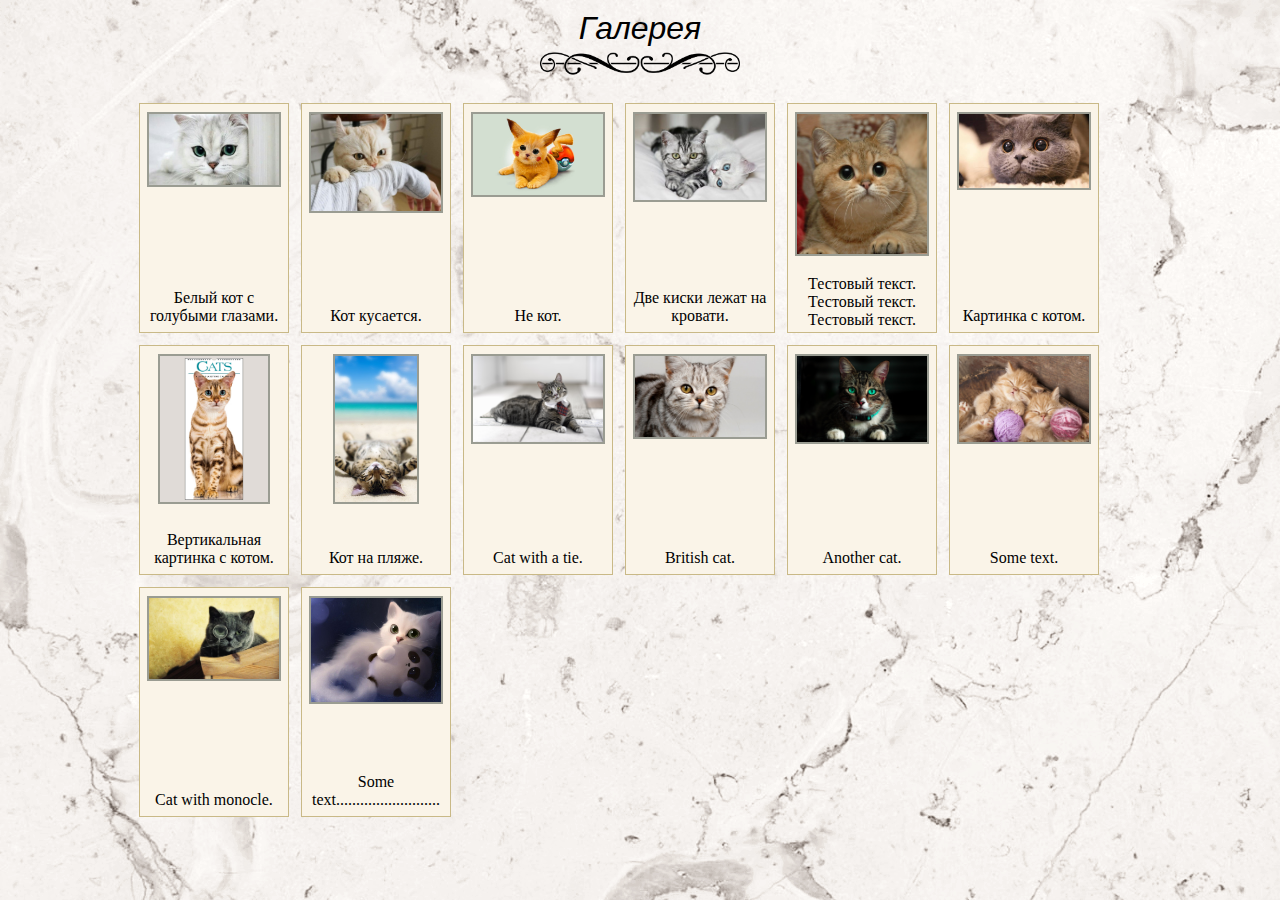
<file: Gallery/index.html>
<!DOCTYPE html>
<html lang="ru">
    <head>
        <meta charset="UTF-8">
        <title>Gallery</title>
        <link rel="stylesheet" href="css/style.css">
    </head> 
    <body>
        <div class="container">
            <div class="gallery-caption">
                <h1>Галерея</h1>
                <img class="separator" src="images/separator.png" alt="fancy separator">
            </div>
            <div class="gallery-list"> 
                <div class="gallery-item">
                    <div class="image-wrapper">                   
                        <div><img src="images/1.jpg" alt="white cat with blue eyes"></div>
                    </div> 
                    <p>Белый кот с голубыми глазами.</p>
                </div>
                <div class="gallery-item">
                    <div class="image-wrapper">
                        <div><img src="images/2.jpg" alt="red cat bites man's hand"></div>
                    </div>
                    <p>Кот кусается.</p>
                </div>
                <div class="gallery-item">
                    <div class="image-wrapper">
                        <div><img src="images/3.jpg" alt="picachoo cat"></div>
                    </div>
                    <p>Не кот.</p>
                </div>
                <div class="gallery-item">
                    <div class="image-wrapper">
                        <div><img src="images/4.jpg" alt="grey and white cat lying on the bed"></div>
                    </div>
                    <p>Две киски лежат на кровати.</p>
                </div>
                <div class="gallery-item">
                    <div class="image-wrapper">
                         <div><img src="images/5.jpg" alt="big british cat with large eyes"></div>
                    </div>
                    <p>Тестовый текст. Тестовый текст. Тестовый текст. Кот смотрит. Тестовый.</p>
                </div>
                <div class="gallery-item">
                    <div class="image-wrapper">
                        <div><img src="images/6.jpg" alt="british blue cat with dark eyes"></div>
                    </div>
                    <p>Картинка с котом.</p>
                </div>
                <div class="gallery-item">
                    <div class="image-wrapper">
                        <div><img src="images/7.jpg" alt="vertical photo with a cat"></div>
                    </div>
                    <p>Вертикальная картинка с котом.</p>
                </div>
                <div class="gallery-item">
                    <div class="image-wrapper">
                        <div><img src="images/8.jpg" alt="cat is lying on the beach"></div>
                    </div>
                    <p>Кот на пляже.</p>
                </div>   
                <div class="gallery-item">
                    <div class="image-wrapper">
                       <div><img src="images/9.jpg" alt="cat is lying on the beach"></div>
                    </div>
                    <p>Cat with a tie.</p>
                </div>      
                <div class="gallery-item">
                    <div class="image-wrapper">
                        <div><img src="images/10.jpg" alt="british little cat"></div>
                    </div>
                    <p>British cat.</p>
                </div>       
                <div class="gallery-item">
                    <div class="image-wrapper">
                        <div><img src="images/11.jpg" alt="cat in the dark with green eyes"></div>
                    </div>
                    <p>Another cat.</p>
                </div>      
                <div class="gallery-item">
                    <div class="image-wrapper">
                        <div><img src="images/12.jpg" alt="two cats"></div>
                    </div>
                    <p>Some text.</p>
                </div>      
                <div class="gallery-item">
                    <div class="image-wrapper">
                        <div><img src="images/13.jpg" alt="cat with monocle"></div>
                    </div>
                    <p>Cat with monocle.</p>
                </div>    
                <div class="gallery-item">
                    <div class="image-wrapper">
                            <div><img src="images/14.jpg" alt="picture with cat and a toy"></div>
                    </div>
                    <p>Some text..........................</p>
                </div>        
            </div>
    </div>
    </body>
</html>
</file>
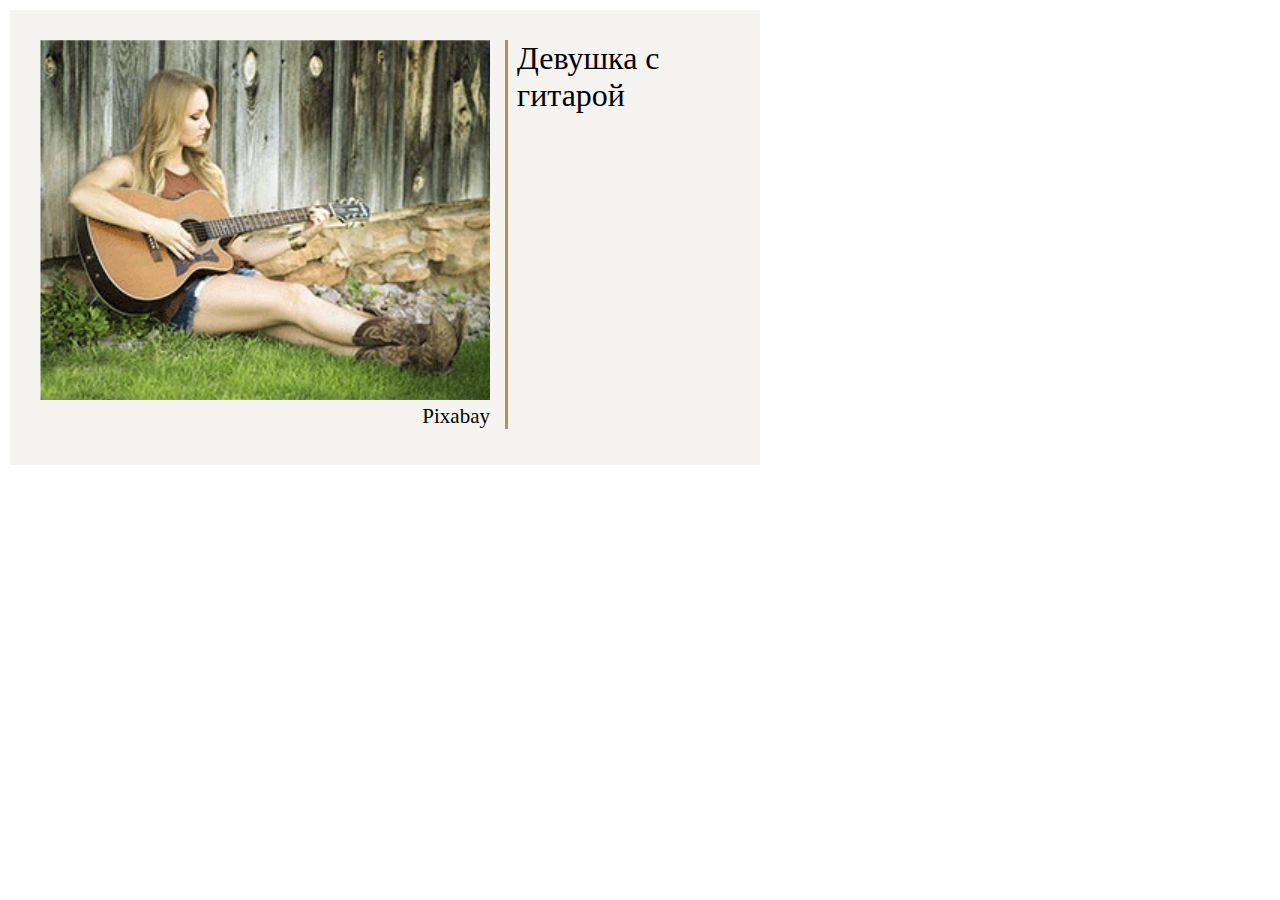
<file: Girl With Guitar/index.html>
<!DOCTYPE html>
<html lang="en">
<head>
	<meta charset="UTF-8">
	<title>Girl with guitar</title>
	<link rel="stylesheet" href="css/style.css">
</head>
<body>
<div class="content">
	<div class="image-cart">
	    <div class="image-container">
		    <img class="girl-with-guitar-image" src="images/girl.jpg" alt="girl with guitar">
		    <p>Pixabay</p>
	    </div>
	    <h1 class="image-caption">Девушка с гитарой</h1>
	</div>
</div>
</body>
</html>
</file>
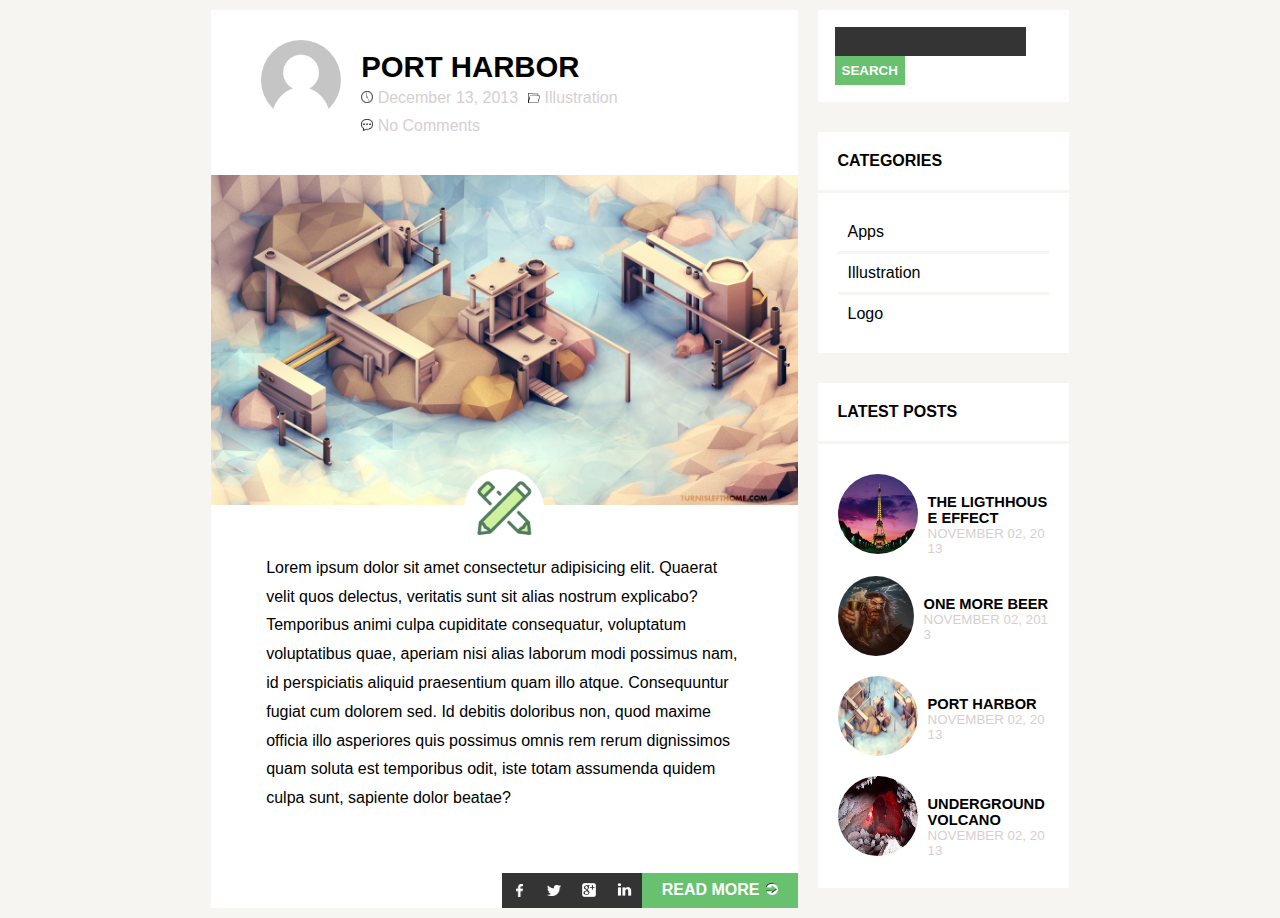
<file: Port Harbor/index.html>
<!DOCTYPE html>
<html lang="en">

<head>
    <meta charset="UTF-8">
    <title>Port Harbor</title>
	<link rel="stylesheet" href="css/style.css">
</head>
    <body>
        <div class="content">
            <div class="main">
                <ul class="full-posts-list">
                     <li>
                          <div class="post-header">
                              <img src="images/author.png" class="round-image" alt="profile photo">
                              <div class="post-header-info">
                                    <h1>PORT HARBOR</h1>
                                    <ul class="post-stats">
                                        <li>
                                            <img src="images/time_icon.png" class="icon">
                                            December 13, 2013
                                        </li>
                                        <li>
                                            <img src="images/folder_icon.png" class="icon">
                                            Illustration
                                        </li>
                                        <li>
                                            <img src="images/comments_icon.png" class="icon">
                                            No Comments
                                        </li>
                                    </ul>
                              </div>
                          </div>
                          <div class="post-content">
                              <div class="post-image-section">
                                  <img src="images/Port_Harbor.jpg" class="post-image" alt="post-harbor">
                                  <img src="images/pen_icon.png" class="centered-icon round-image" alt="pen-icon">
                              </div>
                              <div class="post-text">
                                    Lorem ipsum dolor sit amet consectetur adipisicing elit. Quaerat velit quos delectus, veritatis sunt
                                    sit alias nostrum explicabo? Temporibus animi culpa cupiditate consequatur, voluptatum voluptatibus
                                    quae, aperiam nisi alias laborum modi possimus nam, id perspiciatis aliquid praesentium quam illo
                                    atque. Consequuntur fugiat cum dolorem sed. Id debitis doloribus non, quod maxime officia illo
                                    asperiores quis possimus omnis rem rerum dignissimos quam soluta est temporibus odit, iste totam
                                    assumenda quidem culpa sunt, sapiente dolor beatae? 
                              </div>
                              <div class="post-navigation-section">
                                <div class="facebook-icon nav-icon">
                                    <img src="images/facebook.gif" alt="facebook"/>
                                </div> 
                                <div class="twitter-icon nav-icon">
                                    <img src="images/twitter.png" alt="twitter"/>
                                </div> 
                                <div class="google-plus-icon nav-icon">
                                    <img src="images/gplus.png" alt="twitter"/>
                                </div> 
                                <div class="linkedin-icon nav-icon">
                                    <img src="images/linkedin.png" alt="twitter"/>
                                </div> 
                                <button class="read-more-btn btn-success">
                                    read more
                                    <img src="images/arrow.png" alt="arrow">
                                </button>
                              </div>
                          </div>
                     </li>
                </ul>
            </div>

            <div class="aside">
                <div class="search-section">
                    <form action="">
                        <input type="search">
                        <button class="btn-success">Search</button>
                    </form>
                </div>

                <div class="categories-section">
                    <div class="section-header underline-item">
                            Categories
                    </div>
                    <ul class="categories-list section-list">
                        <li class="underline-item">Apps</li>
                        <li class="underline-item">Illustration</li>
                        <li>Logo</li>
                    </ul>
                </div>

                <div class="posts-section">
                    <div class="section-header underline-item">
                        LATEST POSTS
                    </div>
                    <ul class="posts-list section-list">
                        <li>
                            <img class="round-image" alt="ligthhouse effect" src="images/tower.jpg">
                            <div class="post-info">
                                <h4>the ligthhouse effect</h4>
                                <p>november 02, 2013</p>
                            </div>
                        </li>
                        <li>
                            <img class="round-image" alt="one more beer" src="images/one_more.jpg">
                            <div class="post-info">
                                <h4>one more beer</h4>
                                <p>november 02, 2013</p>
                            </div>
                        </li>
                        <li>
                            <img class="round-image" alt="port harbor" src="images/Port_Harbor.jpg">
                            <div class="post-info">
                                <h4>port harbor</h4>
                                <p>november 02, 2013</p>     
                            </div>
                        </li>
                        <li>
                            <img class="round-image" alt="underground volcano" src="images/volcano.jpg">
                            <div class="post-info"> 
                                <h4>underground volcano</h4>
                                <p>november 02, 2013</p>
                            </div>
                        </li>
                    </ul>
                </div>
            </div>
        </div>
    </body>
</html>
</file>
<file: Gallery/css/style.css>
* {
    box-sizing: border-box;
    margin: 0;
    padding: 0;
  }

body {
    background-image: url(../images/bg.jpg);
    background-repeat: repeat-y repeat-x;
}

.gallery-caption {
    margin-top: 10px;
    text-align: center;
}

.gallery-caption h1 {
    font-family: 'Gill Sans', 'Gill Sans MT', Calibri, 'Trebuchet MS', sans-serif;
    margin-bottom: 5px;
    font-style: italic;
    font-weight: 400;
}

.separator {
    width: 200px;
}

.container {
    width: 100%;
    max-width: 1050px;
    margin: 0 auto;
}

.gallery-list {
    display: flex;
    justify-content: left;
    flex-wrap: wrap;
    margin: 12px;
    display: flex;
    flex-flow: row wrap;
    justify-content: flex-start;
}

.gallery-item {
   display: flex;
   flex-flow: column nowrap;
   align-items: center;
   background-color:#faf4e8;
   width: 150px;
   height: 230px;
   margin-top: 12px;
   margin-left: 12px;
   border: 1px solid #c9b987;
   text-align: center;
}

.gallery-item p{
    margin-top: auto;
    width: 100%;
}

.gallery-item p {
    margin-bottom: auto;
    overflow: hidden;
    padding: 7px;
    min-width: 0;
}

.image-wrapper {
    display: flex;
    flex-grow: 1;
    margin: 8px;
    align-items: stretch;
}

.image-wrapper img {
    max-width: 134px;
    max-height: 150px;
    object-fit: cover; 
    border: 2px solid #9a9c92;
}
</file>
<file: Girl With Guitar/css/style.css>
* {
    margin: 0;
    padding: 0;
}

.content {
    box-sizing: border-box;
    margin: 10px;
    background-color: #f5f4f1;
    height: 455px;
    width: 750px;
}

.image-container {
    border-right: 3px solid #bc8c59;
    display: inline-block;
    padding-right: 15px;
    text-align: right;
}

.image-container p {
    font-size: 21px;
}

girl-with-guitar-image {
    height: 450px;
    width: 360px;
}

.image-caption { 
   width: 200px;
   padding-left: 5px;
   display: inline-block;
   vertical-align: top;
   font-weight: lighter;
}

.image-cart {
    padding: 30px;
}
</file>
<file: Port Harbor/css/style.css>
* {
    margin: 0;
    padding: 0;
}

body {
    background-color: #f6f5f1;
    font-family: 'Trebuchet MS', 'Lucida Sans Unicode', 'Lucida Grande', 'Lucida Sans', Arial, sans-serif;
}

.content {
    margin: 0 auto;
    display: flex;
    max-width: 67%;
    margin-top: 10px;
}

.main {
    width: 70%;
    margin-right: 20px;
    min-width: 300px; 
}

.full-posts-list {
    background-color: #67c16f;
    list-style: none;
}

.full-posts-list li {
    margin-bottom: 10px;
    background-color: white;
}

.full-posts-list li .post-header {
    padding: 30px 50px;
    display: flex;
    flex-direction: row;
}

.full-posts-list li .post-header h1 {
    font-size: 22pt;
    margin-bottom: 5px;
}

.full-posts-list li .post-header .post-header-info {
    margin-left: 20px;
    margin-top: 10px;
}

.full-posts-list li .post-image-section .post-image {
    width: 100%;
}

.full-posts-list li .post-text {
    margin: 45px 55px 60px 55px;
    line-height: 1.8;
}

.full-posts-list li .post-navigation-section {
   display: flex;
   flex-direction: row;
   justify-content: flex-end;
   align-content: flex-end;
}

.full-posts-list li .post-navigation-section div {
    color: white;
}

.read-more-btn {
    height: 35px;
    padding: 0px 20px;
    font-size: 12pt;
}

.read-more-btn img {
    margin-left: 2px;
    height: 12px;
}

.nav-icon {
    display: flex;
    align-items: center;
    justify-content: center;
    background-color: #343434;
    width: 35px;
    height: 35px;
}

.facebook-icon img {
   width: 7px;
}

.twitter-icon img, .google-plus-icon img {
    width: 14px;
}

.linkedin-icon img {
    width: 17px;
}

.post-header-info .post-stats {
    list-style: none;
    display: flex;
    flex-direction: row;
    flex-wrap: wrap;
    color: #d6cfd0;
    font-size: 12pt;
}

.post-stats li {
    margin-right: 10px;
}

.centered-icon {
    background-color: white;
    margin: -40px auto;
    position: relative;
    display: block;
}

.icon {
    max-width: 12px;
    max-height: 12px;
}

.aside {
    min-width: 200px;
    width: 30%;
}

.search-section {
    background-color: white;
    padding: 17px;
}
.search-section form {
    display: flex;
    flex-wrap: wrap;
}

.search-section input[type=search] {
    color: white;
    background-color: #343434;
    padding: 6px;
    border: 1px solid #343434;
    margin-right: -5px;
    outline: none;
}

.btn-success {
    background-color: #67c16f;
    color: white;
    text-align: center;
    border: none;
    text-transform: uppercase;
    font-weight: bolder;
    outline: none;
}

.btn-success:hover {
    background-color: #4f9b61;
}

.search-section button {
    font-size: 10pt; 
    padding: 7px;
}

.categories-section, .posts-section {
    margin-top: 30px;
    background-color: white;
}

.section-header {
    font-weight: bold;
    text-transform: uppercase;
    padding: 20px 0 20px 20px;
}

.categories-section .category-item {
    margin: 20px;
}

.section-list {
    padding: 20px 0px 20px 0px;
    list-style: none;
}

.categories-list li {
   margin: 0px 20px;
   padding: 10px 10px;
}

.underline-item {
    border-bottom: 3px solid #f6f5f1; 
}

.posts-list li {
    padding: 10px 20px;
    display: flex;
}

.posts-list li img {
    margin-right: 10px;
}

.round-image {
    width: 80px;
    height: 80px;
    border-radius: 50%;
}

.posts-list li .post-info {
    margin-top: 20px;
    word-break: break-all;
    text-transform: uppercase;
}

.post-info h4 {
    font-size: 11pt;
}

.post-info p {
    color: #d6cfd0;
    font-size: 10pt;
}
</file>
